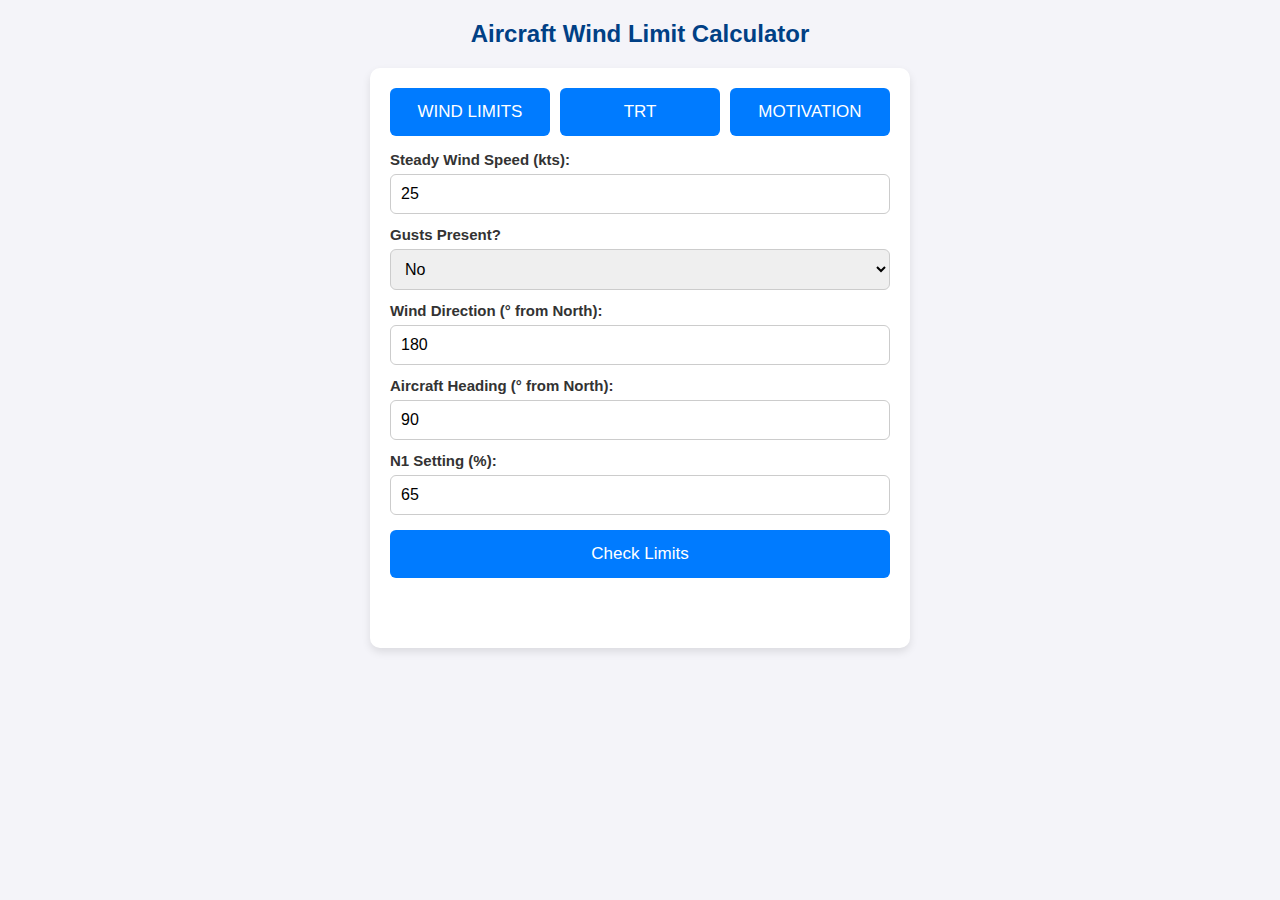
<file: index.html>
<!DOCTYPE html>
<html>
<head>
<title>Aircraft Wind Limit Calculator</title>
<meta name="viewport" content="width=device-width, initial-scale=1.0">
<style>
body {
    font-family: Arial, sans-serif;
    margin: 20px;
    background-color: #f4f4f9;
    color: #333;
}
h2 {
    color: #004085;
    text-align: center;
}
.container {
    max-width: 500px;
    margin: auto;
    background: white;
    padding: 20px;
    border-radius: 10px;
    box-shadow: 0px 4px 8px rgba(0,0,0,0.1);
}
label {
    display: block;
    margin-top: 12px;
    font-weight: bold;
    font-size: 15px;
}
input, select {
    padding: 10px;
    width: 100%;
    margin-top: 6px;
    border: 1px solid #ccc;
    border-radius: 6px;
    box-sizing: border-box;
    font-size: 16px;
}
button {
    margin-top: 15px;
    padding: 12px;
    width: 100%;
    background-color: #007bff;
    color: white;
    border: none;
    border-radius: 6px;
    cursor: pointer;
    font-size: 17px;
    min-height: 48px; /* ✅ touch-friendly */
}
button:hover {
    background-color: #0056b3;
}
.result {
    margin-top: 20px;
    padding: 15px;
    border-radius: 5px;
    font-weight: bold;
    text-align: left;
    font-size: 16px;
    line-height: 1.6;
}
.pass {
    background-color: #d4edda;
    color: #155724;
    border: 1px solid #c3e6cb;
}
.fail {
    background-color: #f8d7da;
    color: #721c24;
    border: 1px solid #f5c6cb;
}
.top-buttons {
    display: flex;
    justify-content: space-between;
    margin-bottom: 15px;
    gap: 10px;
}
.top-buttons button {
    flex: 1;
    margin-top: 0;
}

/* ✅ Responsive adjustments */
@media (max-width: 600px) {
    body {
        margin: 10px;
    }
    .container {
        padding: 18px;
    }
    .top-buttons {
        flex-direction: column;
    }
    .top-buttons button {
        width: 100%;
        font-size: 18px;
        min-height: 52px;
    }
    input, select {
        font-size: 18px;
        padding: 12px;
        min-height: 46px;
    }
    button {
        font-size: 18px;
        min-height: 52px;
    }
    label {
        font-size: 16px;
    }
}
</style>
</head>
<body>
<h2>Aircraft Wind Limit Calculator</h2>
<div class="container">
    <!-- Three buttons at the top -->
    <div class="top-buttons">
        <button type="button" onclick="window.location.href='index.html'">WIND LIMITS</button>
        <button type="button" onclick="window.location.href='trt.html'">TRT</button>
        <button type="button" onclick="window.location.href='motivation.html'">MOTIVATION</button>
    </div>

    <label>Steady Wind Speed (kts):</label>
    <input type="number" id="windSpeed" value="25">
    <label>Gusts Present?</label>
    <select id="gustPresent">
        <option value="no">No</option>
        <option value="yes">Yes</option>
    </select>
    <label>Wind Direction (° from North):</label>
    <input type="number" id="windDirection" value="180">
    <label>Aircraft Heading (° from North):</label>
    <input type="number" id="aircraftHeading" value="90">
    <label>N1 Setting (%):</label>
    <input type="number" id="n1Speed" value="65">
    <button type="button" onclick="calculate()">Check Limits</button>
    <div id="output" class="result"></div>
</div>

<script>
function calculateRelativeAngle(windDir, aircraftHeading) {
    let angle = Math.abs(windDir - aircraftHeading);
    if (angle > 180) {
        angle = 360 - angle;
    }
    return angle;
}

function windLimitCheck(windSpeed, gustPresent, relativeAngle, n1Speed) {
    let gustAdjustment = gustPresent === "yes" ? 5 : 0;
    let adjustedSpeed = windSpeed;
    let limit;
    if (n1Speed <= 70) {
        if (relativeAngle === 0) {
            limit = 40;
        } else if (relativeAngle === 180) {
            limit = 20;
        } else if (relativeAngle === 150 || relativeAngle === 210) {
            limit = 23;
        } else if (relativeAngle === 135 || relativeAngle === 225) {
            limit = 28;
        } else if (relativeAngle >= 120 && relativeAngle <= 240) {
            limit = 20;
        } else {
            limit = 40;
        }
    } else {
        if (relativeAngle === 0) {
            limit = 30;
        } else if (relativeAngle === 180) {
            limit = 5;
        } else if (relativeAngle === 90 || relativeAngle === 270) {
            limit = 10;
        } else if (relativeAngle === 45 || relativeAngle === 315) {
            limit = 20;
        } else if (relativeAngle >= 120 && relativeAngle <= 240) {
            limit = 5;
        } else if ((relativeAngle >= 90 && relativeAngle < 120) || (relativeAngle > 240 && relativeAngle <= 270)) {
            limit = 10;
        } else if ((relativeAngle >= 45 && relativeAngle < 90) || (relativeAngle > 270 && relativeAngle <= 315)) {
            limit = 20;
        } else {
            limit = 30;
        }
    }
    limit -= gustAdjustment;
    return {
        adjustedWindSpeed: adjustedSpeed,
        limit: limit,
        withinLimits: adjustedSpeed <= limit
    };
}

function calculateWindComponents(windSpeed, windDir, aircraftHeading, relativeAngle) {
    let angleRad = relativeAngle * Math.PI / 180;
    let headwind = windSpeed * Math.cos(angleRad);
    let crosswind = windSpeed * Math.sin(angleRad);
    let tailwind = 0;
    if (headwind < 0) {
        tailwind = Math.abs(headwind);
        headwind = 0;
    }
    // Determine left/right crosswind
    let diff = (windDir - aircraftHeading + 360) % 360;
    let crossDir = (diff > 180) ? "Left" : "Right";
    return {
        headwind: headwind.toFixed(1),
        tailwind: tailwind.toFixed(1),
        crosswind: crosswind.toFixed(1),
        crossDir: crossDir
    };
}

function calculate() {
    let windSpeed = parseFloat(document.getElementById("windSpeed").value) || 0;
    let gustPresent = document.getElementById("gustPresent").value;
    let windDirection = parseFloat(document.getElementById("windDirection").value) || 0;
    let aircraftHeading = parseFloat(document.getElementById("aircraftHeading").value) || 0;
    let n1Speed = parseFloat(document.getElementById("n1Speed").value) || 0;
    let relativeAngle = calculateRelativeAngle(windDirection, aircraftHeading);
    let result = windLimitCheck(windSpeed, gustPresent, relativeAngle, n1Speed);
    let components = calculateWindComponents(windSpeed, windDirection, aircraftHeading, relativeAngle);
    let output = document.getElementById("output");
    let details = `
        Steady Wind: ${windSpeed} kts<br>
        Gusts Present: ${gustPresent}<br>
        Wind Direction: ${windDirection}°<br>
        Aircraft Heading: ${aircraftHeading}°<br>
        Relative Wind Angle: ${relativeAngle}°<br>
        Headwind: ${components.headwind} kts<br>
        Tailwind: ${components.tailwind} kts<br>
        Crosswind: ${components.crosswind} kts (${components.crossDir})<br>
        Limit: ${result.limit} kts
    `;
    if (result.withinLimits) {
        output.className = "result pass";
        output.innerHTML = `✅ WITHIN LIMITS<br>${details}`;
    } else {
        output.className = "result fail";
        output.innerHTML = `❌ EXCEEDS LIMITS<br>${details}`;
    }
}
</script>
</body>
</html>
</file>
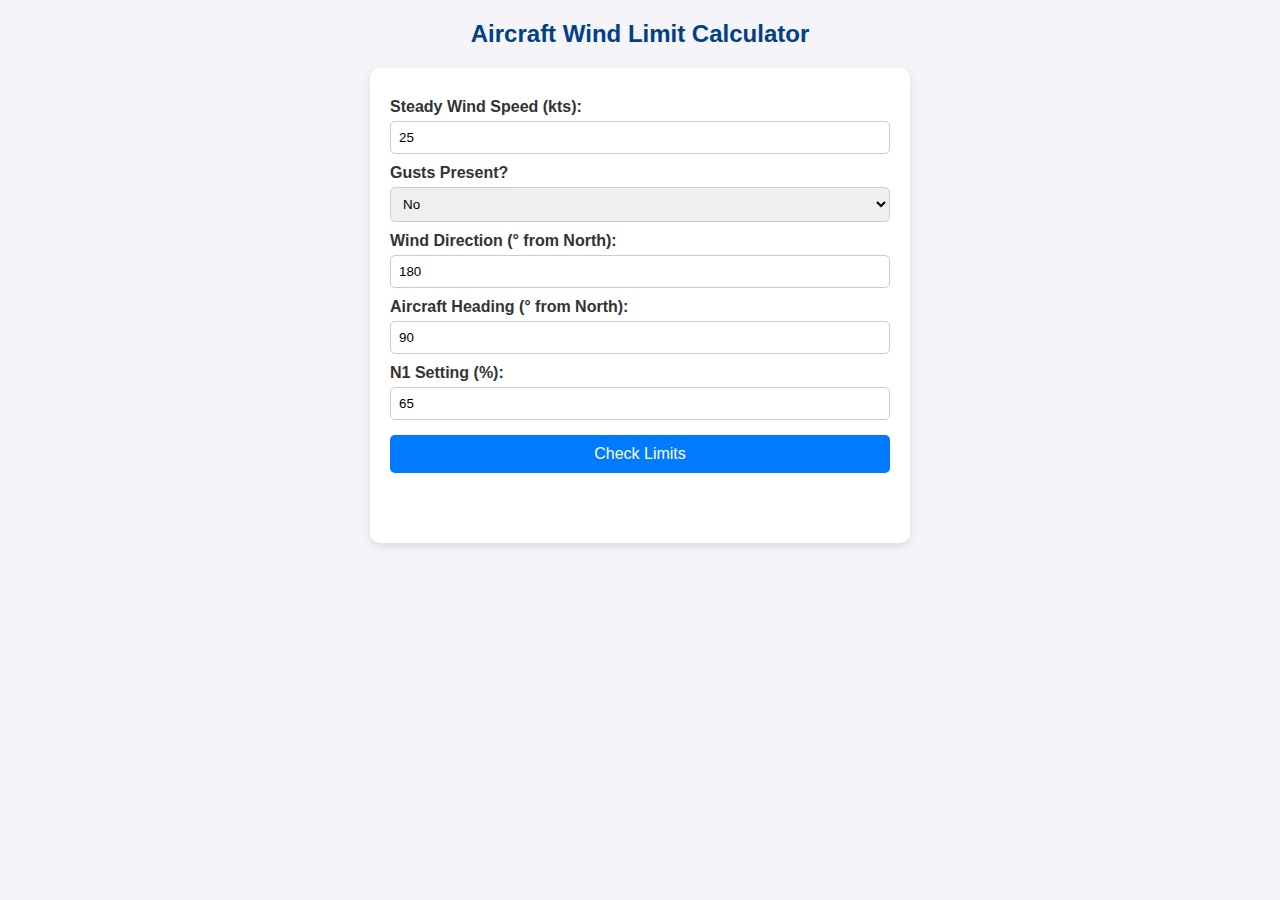
<file: .github/workflows/index.html>
<!DOCTYPE html>
<html>
<head>
<title>Aircraft Wind Limit Calculator</title>
<style>
body {
font-family: Arial, sans-serif;
margin: 20px;
background-color: #f4f4f9;
color: #333;
}
h2 {
color: #004085;
text-align: center;
}
.container {
max-width: 500px;
margin: auto;
background: white;
padding: 20px;
border-radius: 10px;
box-shadow: 0px 4px 8px rgba(0,0,0,0.1);
}
label {
display: block;
margin-top: 10px;
font-weight: bold;
}
input, select {
padding: 8px;
width: 100%;
margin-top: 5px;
border: 1px solid #ccc;
border-radius: 5px;
box-sizing: border-box;
}
button {
margin-top: 15px;
padding: 10px;
width: 100%;
background-color: #007bff;
color: white;
border: none;
border-radius: 5px;
cursor: pointer;
font-size: 16px;
}
button:hover {
background-color: #0056b3;
}
.result {
margin-top: 20px;
padding: 15px;
border-radius: 5px;
font-weight: bold;
text-align: left;
font-size: 16px;
line-height: 1.6;
}
.pass {
background-color: #d4edda;
color: #155724;
border: 1px solid #c3e6cb;
}
.fail {
background-color: #f8d7da;
color: #721c24;
border: 1px solid #f5c6cb;
}
</style>
</head>
<body>

<h2>Aircraft Wind Limit Calculator</h2>
<div class="container">
<label>Steady Wind Speed (kts):</label>
<input type="number" id="windSpeed" value="25">

<label>Gusts Present?</label>
<select id="gustPresent">
<option value="no">No</option>
<option value="yes">Yes</option>
</select>

<label>Wind Direction (° from North):</label>
<input type="number" id="windDirection" value="180">

<label>Aircraft Heading (° from North):</label>
<input type="number" id="aircraftHeading" value="90">

<label>N1 Setting (%):</label>
<input type="number" id="n1Speed" value="65">

<button type="button" onclick="calculate()">Check Limits</button>

<div id="output" class="result"></div>
</div>

<script>
function calculateRelativeAngle(windDir, aircraftHeading) {
let angle = Math.abs(windDir - aircraftHeading);
if (angle > 180) {
angle = 360 - angle;
}
return angle;
}

function windLimitCheck(windSpeed, gustPresent, relativeAngle, n1Speed) {
let gustAdjustment = gustPresent === "yes" ? 5 : 0;
let adjustedSpeed = windSpeed;
let limit;

if (n1Speed <= 70) {
if (relativeAngle === 0) {
limit = 40;
} else if (relativeAngle === 180) {
limit = 20;
} else if (relativeAngle === 150 || relativeAngle === 210) {
limit = 23;
} else if (relativeAngle === 135 || relativeAngle === 225) {
limit = 28;
} else if (relativeAngle >= 120 && relativeAngle <= 240) {
limit = 20; 
} else {
limit = 40;
}
} else {
if (relativeAngle === 0) {
limit = 30;
} else if (relativeAngle === 180) {
limit = 5;
} else if (relativeAngle === 90 || relativeAngle === 270) {
limit = 10;
} else if (relativeAngle === 45 || relativeAngle === 315) {
limit = 20;
} else if (relativeAngle >= 120 && relativeAngle <= 240) {
limit = 5; 
} else if ((relativeAngle >= 90 && relativeAngle < 120) || (relativeAngle > 240 && relativeAngle <= 270)) {
limit = 10;
} else if ((relativeAngle >= 45 && relativeAngle < 90) || (relativeAngle > 270 && relativeAngle <= 315)) {
limit = 20;
} else {
limit = 30;
}
}

limit -= gustAdjustment;

return {
adjustedWindSpeed: adjustedSpeed,
limit: limit,
withinLimits: adjustedSpeed <= limit
};
}

function calculateWindComponents(windSpeed, windDir, aircraftHeading, relativeAngle) {
let angleRad = relativeAngle * Math.PI / 180;
let headwind = windSpeed * Math.cos(angleRad);
let crosswind = windSpeed * Math.sin(angleRad);

let tailwind = 0;
if (headwind < 0) {
tailwind = Math.abs(headwind);
headwind = 0;
}

// Determine left/right crosswind
let diff = (windDir - aircraftHeading + 360) % 360;
let crossDir = (diff > 180) ? "Left" : "Right";

return {
headwind: headwind.toFixed(1),
tailwind: tailwind.toFixed(1),
crosswind: crosswind.toFixed(1),
crossDir: crossDir
};
}

function calculate() {
let windSpeed = parseFloat(document.getElementById("windSpeed").value) || 0;
let gustPresent = document.getElementById("gustPresent").value;
let windDirection = parseFloat(document.getElementById("windDirection").value) || 0;
let aircraftHeading = parseFloat(document.getElementById("aircraftHeading").value) || 0;
let n1Speed = parseFloat(document.getElementById("n1Speed").value) || 0;

let relativeAngle = calculateRelativeAngle(windDirection, aircraftHeading);
let result = windLimitCheck(windSpeed, gustPresent, relativeAngle, n1Speed);
let components = calculateWindComponents(windSpeed, windDirection, aircraftHeading, relativeAngle);

let output = document.getElementById("output");

let details = `
Steady Wind: ${windSpeed} kts<br>
Gusts Present: ${gustPresent}<br>
Wind Direction: ${windDirection}°<br>
Aircraft Heading: ${aircraftHeading}°<br>
Relative Wind Angle: ${relativeAngle}°<br>
Headwind: ${components.headwind} kts<br>
Tailwind: ${components.tailwind} kts<br>
Crosswind: ${components.crosswind} kts (${components.crossDir})<br>
Limit: ${result.limit} kts
`;

if (result.withinLimits) {
output.className = "result pass";
output.innerHTML = `✅ WITHIN LIMITS<br>${details}`;
} else {
output.className = "result fail";
output.innerHTML = `❌ EXCEEDS LIMITS<br>${details}`;
}
}
</script>

</body>
</html>
</file>
